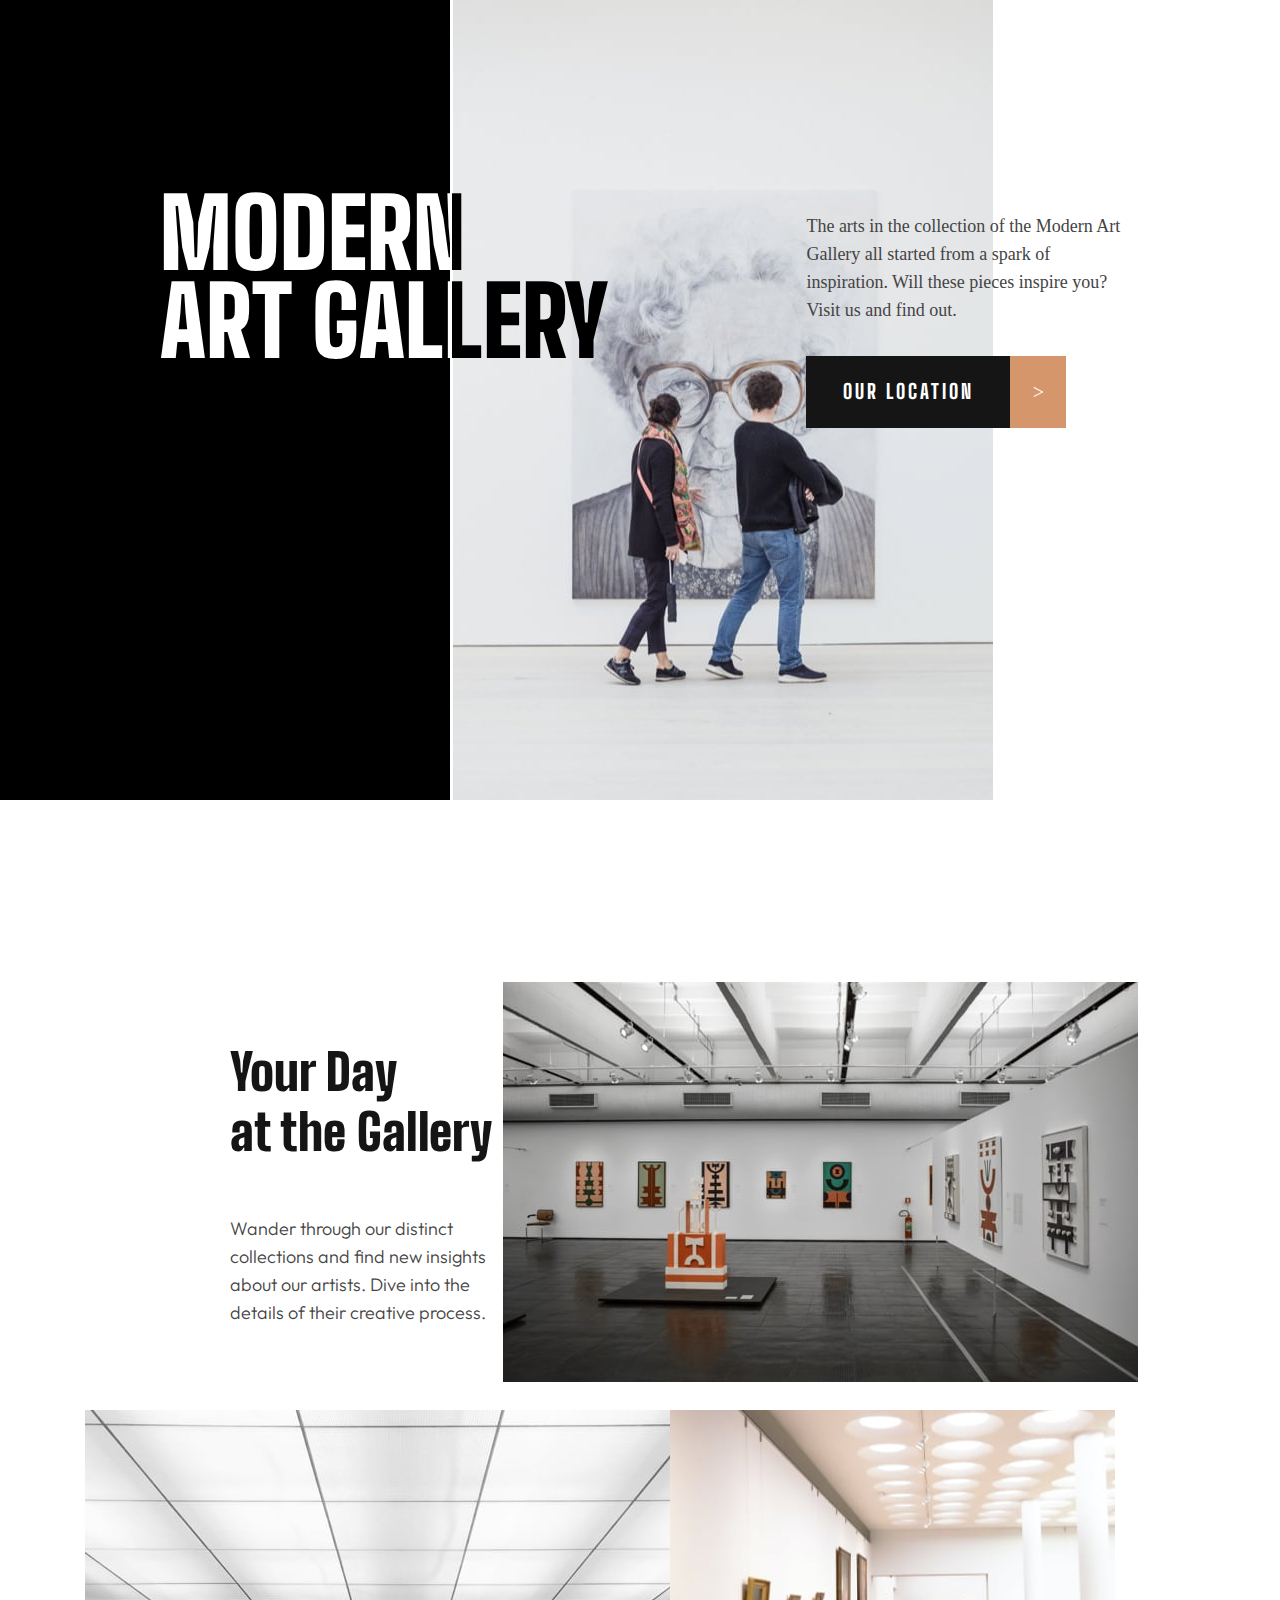
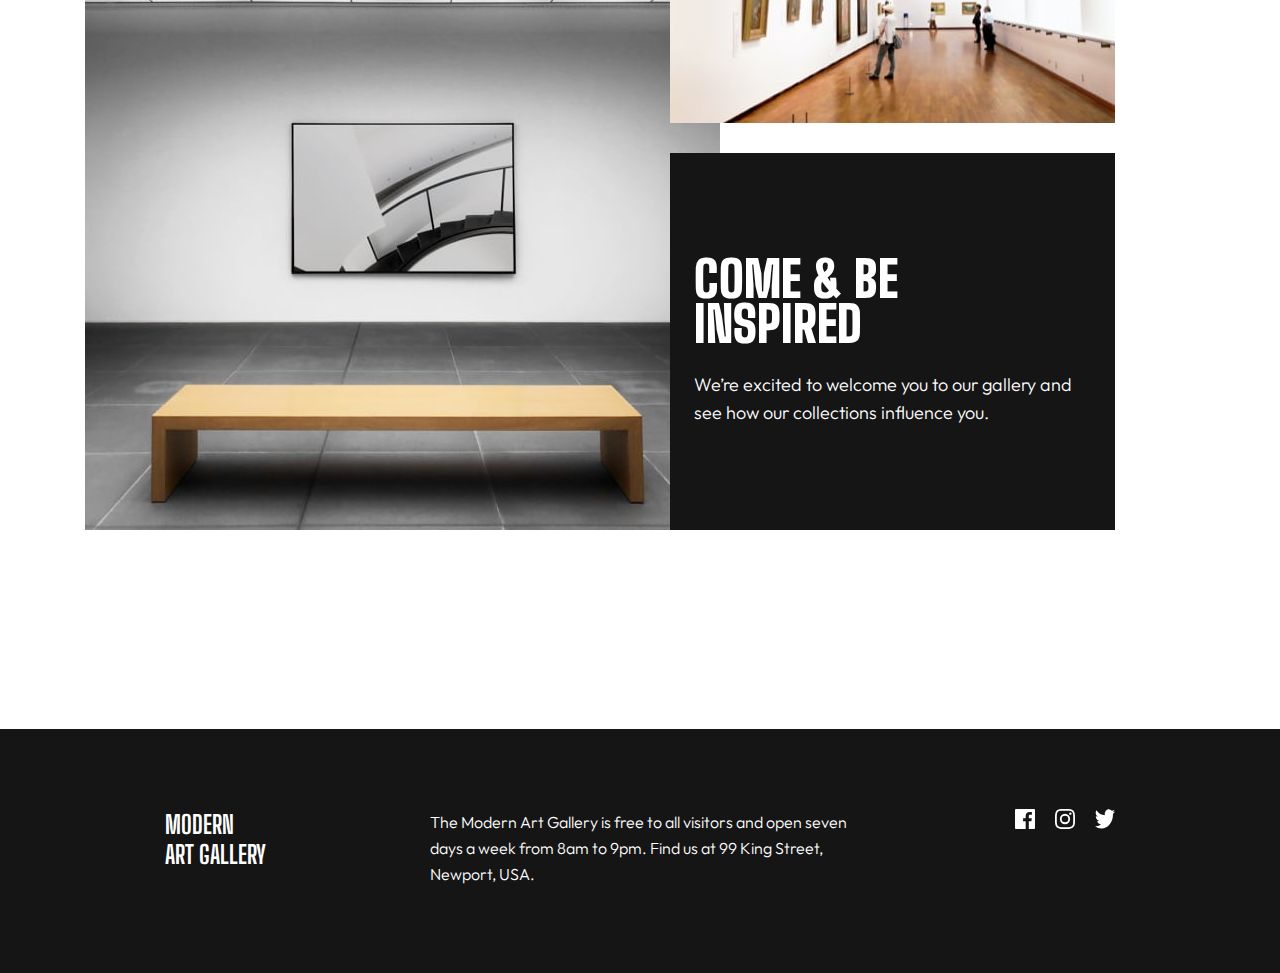
<file: index.html>
<!DOCTYPE html>
<html lang="en">
<head>
  <meta charset="UTF-8">
  <meta http-equiv="X-UA-Compatible" content="IE=edge">
  <meta name="viewport" content="width=device-width, initial-scale=1.0">
  <link rel="stylesheet" href="mobile.css">
  <link rel="stylesheet" href="tablet.css">
  <link rel="stylesheet" href="desktop.css">
  <title>art gallery</title>
</head>
<body>

  <div class="background-with-image"></div>

  <img class="img-hero" src="img/mobile/image-hero.jpg" alt="two person looking to a picture">
  <img class="img-hero-tablet" src="img/tablet/image-hero.jpg" alt="two person looking to a picture">
  <img class="img-hero-desktop" src="img/desktop/image-hero.jpg" alt="two person looking to a picture">

  <div class="title-one">
      MODERN <br> ART GALLERY
  </div>

  <header> 

     <div class="title">
      <h1>
        MODERN <br> ART GALLERY
      </h1>
    </div>

    <div class="header-paragraph">
      <P>
        The arts in the collection of the Modern Art Gallery all started from a
        spark of inspiration. Will these pieces inspire you? Visit us and find
        out.
      </P>
    </div>
    
    <div class="location-button">
      <a href="location.html">
        <span class="location">OUR LOCATION</span> 
        <span class="excess"> > </span>
      </a>
    </div>   

  </header>

  <div class="grid-conteiner">
    
    <div class="box-one ">
      <img class="box-one-mobile" src="img/mobile/image-grid-1.jpg" alt="in large gallery standing women
      alone">
      <img class="box-one-tablet" src="img/tablet/image-grid-1.jpg" alt="in large gallery standing women
      alone">
      <img class="box-one-desktop" src="img/desktop/image-grid-1.jpg" alt="in large gallery standing women
      alone">
    </div>

    <div class="box-two ">  
        <h1>
          Your Day <br> at the Gallery
        </h1>
      
      <p>
        Wander through our distinct collections and find new insights about
        our artists. Dive into the details of their creative process.
      </p>
    </div>

    <div class="box-three ">
      <img class="box-three-mobile" src="img/mobile/image-grid-2.jpg" alt="chair and painting">
      <img class="box-three-tablet"  src="img/tablet/image-grid-2.jpg" alt="chair and painting">
      <img class="box-three-desktop"  src="img/desktop/image-grid-2.jpg" alt="chair and painting">
    </div>

    <div class="box-four ">
      <img class="box-four-mobile" src="img/mobile/image-grid-3.jpg" alt="large museum">
      <img class="box-four-tablet" src="img/tablet/image-grid-3.jpg" alt="large museum">
      <img class="box-four-desktop" src="img/desktop/image-grid-3.jpg" alt="large museum">
    </div>

    <div class="box-five ">
      <h1>
        COME & BE <br> INSPIRED
      </h1>

      <p>
        We’re excited to welcome you to our gallery and see how our
        collections influence you.
      </p>
    </div>

  </div>

  <footer>

    <h1>
      MODERN <br> ART GALLERY
    </h1>

    <p>
      The Modern Art Gallery is free to all visitors and open seven days a
      week from 8am to 9pm. Find us at 99 King Street, Newport, USA.
    </p>

    <div class="footer-icon">
      <img src="img/icon-facebook.svg" alt="facebook icon">

      <img src="img/icon-instagram.svg" alt="instagram icon">

      <img src="img/icon-twitter.svg" alt="twitter icon">
    </div>

  </footer>


  
</body>
</html>
</file>
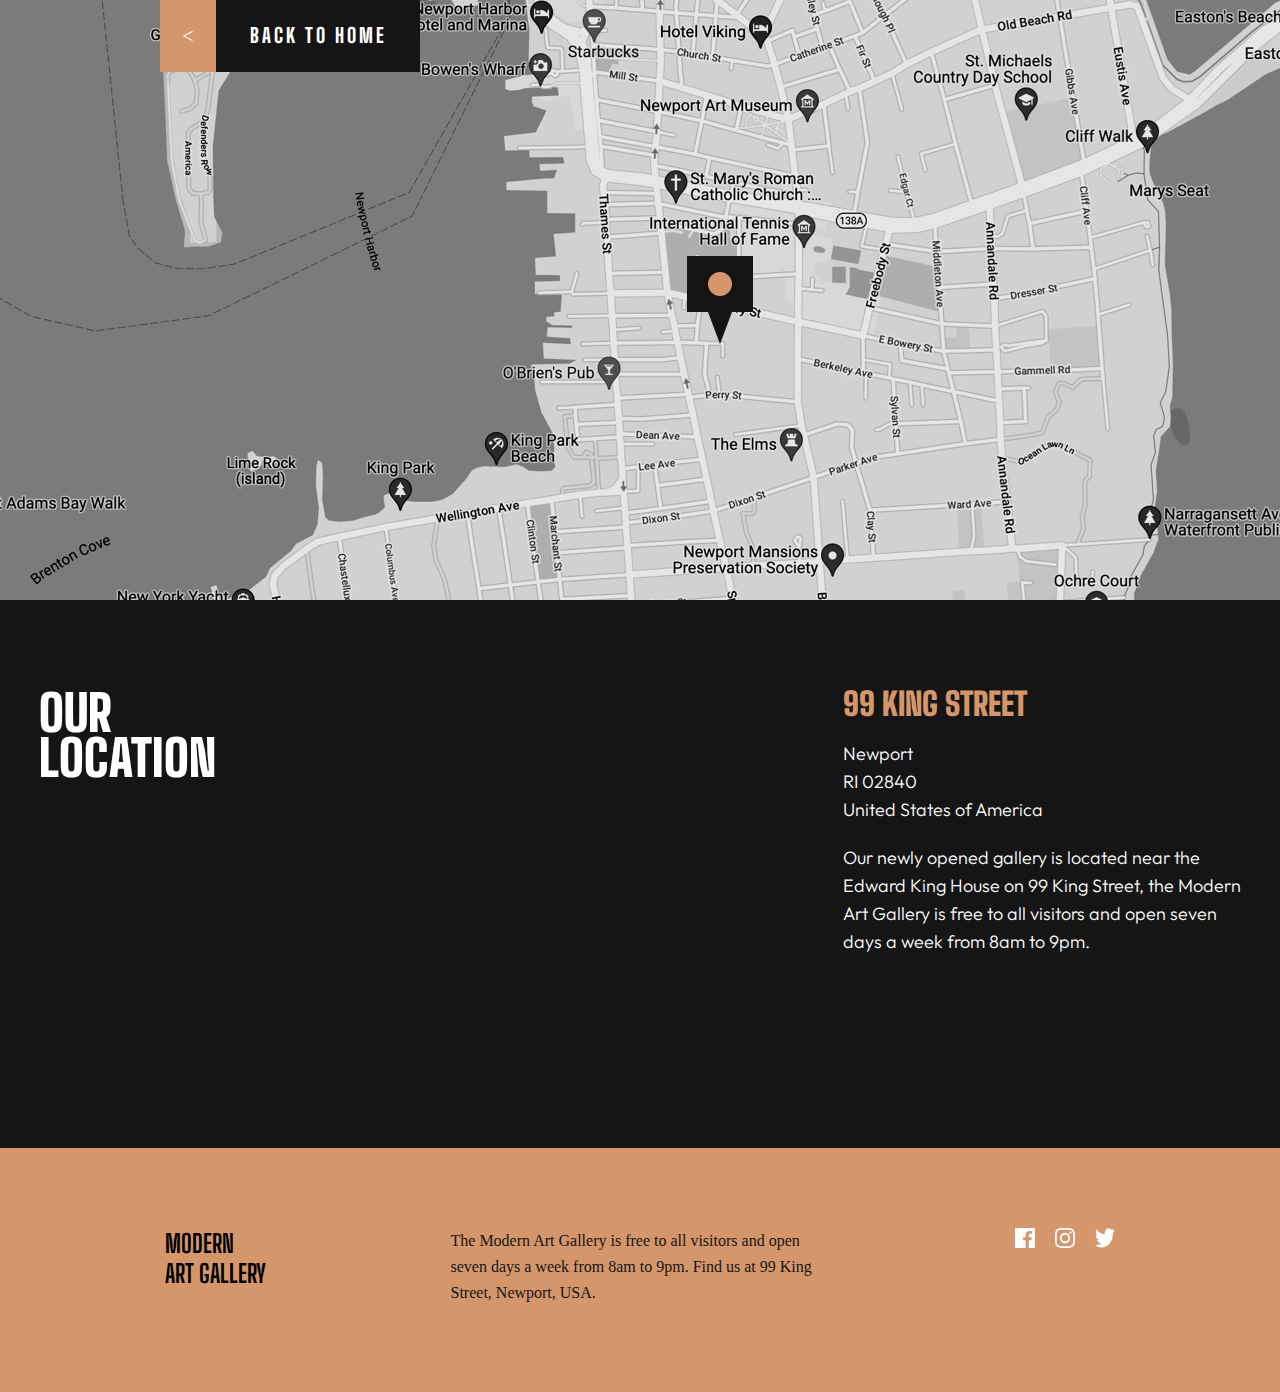
<file: location.html>
<!DOCTYPE html>
<html lang="en">
<head>
  <meta charset="UTF-8">
  <meta http-equiv="X-UA-Compatible" content="IE=edge">
  <meta name="viewport" content="width=device-width, initial-scale=1.0">
  <link rel="stylesheet" href="locationformobile.css">
  <link rel="stylesheet" href="locationfortablet.css">
  <link rel="stylesheet" href="locationfordesktop.css">
  <title>location</title>
</head>
<body>

  <img class="map-mobile" src="img/mobile/image-map.png" alt="map">
  <img class="map-tablet" src="img/tablet/image-map.png" alt="map">
  <img class="map-desktop" src="img/desktop/image-map.png" alt="map">

  <div class="info">

    <div class="box">
      <h1>OUR LOCATION</h1>
    </div>

    <div class="box-one">

      <div>
        <h3>99 KING STREET</h3>
      </div>

      <div>
        <p>
          Newport <br>
          RI 02840 <br>
          United States of America
        </p>
      </div>
      
      <div>
        <p> 
          Our newly opened gallery is located near the Edward King House on 99
          King Street, the Modern Art Gallery is free to all visitors and open
          seven days a week from 8am to 9pm.
        </p>
      </div>

    </div>

  </div>

  <footer>

    <h4>MODERN <br> ART GALLERY</h4>

    <p>
      The Modern Art Gallery is free to all visitors and open seven days a
      week from 8am to 9pm. Find us at 99 King Street, Newport, USA.
    </p>

    <div class="footer-icon">
      <img src="img/icon-facebook.svg" alt="facebook icon">
      <img src="img/icon-instagram.svg" alt="instagram icon">
      <img src="img/icon-twitter.svg" alt="twitter icon">
    </div>

  </footer>

  <div class="back-button">
    <a href="index.html">
      <div class="excess"><</div>
      <h2 class="back">BACK TO HOME</h2>
    </a>
  </div>
  
</body>
</html>
</file>
<file: mobile.css>
@import url('https://fonts.googleapis.com/css2?family=Big+Shoulders+Display:wght@900&display=swap');
@import url('https://fonts.googleapis.com/css2?family=Outfit:wght@300&display=swap');
@import url('https://fonts.googleapis.com/css2?family=Big+Shoulders+Display:wght@800&display=swap');


* {
  box-sizing: border-box;
  padding: 0;
  margin: 0; 
}

body {
  font-size: 10px;
}

.img-hero-tablet {
  display: none;
}

.img-hero-desktop {
  display: none;
}

.box-one-tablet {
  display: none;
}

.box-one-desktop {
  display: none;
}

.box-three-tablet {
  display: none;
}

.box-three-desktop {
  display: none;
}

.box-four-tablet {
  display: none;
}

.box-four-desktop {
  display: none;
}

.title-one {
  display: none;
}




.img-hero {
  display: block;
  margin: 0 auto;
}

header{
  padding: 0 16px;
}

.title {
  margin-top: 32px;
}

.title h1 {
  font-family:'Big Shoulders Display'; 
  display: inline-block;
  font-size: 6em;
  font-weight: 900;
  line-height: 55px;
}

.header-paragraph {
  margin-top: 32px;
  margin-bottom: 32px;
  width: 320px;
  height: 112px;
}

.header-paragraph p {
  font-style: 'outfit';
  color: #444444;
  font-size: 1.8em;
  font-weight: 300;
  line-height: 28px;
}

a {
  text-decoration: none;
  display: flex;
  
}


.location {
  font-family:'Big Shoulders Display'; 
  width: 204px;
  height: 72px;
  background-color: #151515;
  display: flex;
  justify-content: center;
  align-items: center;
  font-size: 2em;
  font-weight: 800;
  line-height: 23.94px;
  color: white;
  letter-spacing: 3px;
  transition: 0.5s;
}

.location:hover {
  background-color:#D5966C
}


.excess {
  background-color: #D5966C;
  color: white;
  width: 56px;
  height: 72px;
  font-size: 2em;
  display: flex;
  justify-content: center;
  align-items: center;
}

.grid-conteiner {
  padding: 0 16px;
  margin-top: 120px;
  display: grid;
  grid-gap: 16px;
  grid-template-rows: 6;
  justify-items: center;

}

.box-two {
  width: 343px;
}

.box-two h1 {
  display: inline-block;
  font-family:'Big Shoulders Display'; 
  font-size: 5em;
  font-weight: 900;
  line-height: 45px;
  color: #151515;
}

.box-two p {
  font-family: 'outfit';
  color: #444444;
  font-size: 1.8em;
  font-weight: 300;
  line-height: 28px;
  margin-top: 21px;
}

.box-five {
  background-color: #151515;
  height: 293px;
  padding: 0 24px;
  display: flex;
  flex-direction: column;
  justify-content: center;
  width: 343px;
}

.box-five h1 {
  display: inline-block;
  font-family:'Big Shoulders Display'; 
  font-size: 5em;
  font-weight: 900;
  line-height: 45px;
  color: #FFFFFF;
}

.box-five p {
  font-family: 'outfit';
  font-size: 1.8em;
  font-weight: 300;
  line-height: 28px;
  color: #FFFFFF;
  margin-top: 24px;
}

footer {
  margin-top: 120px;
  height: 336px;
  background-color: #151515;
  display: flex;
  flex-direction: column;
  justify-content: space-evenly;
  padding: 0 32px;
}

footer h1 {
  font-family:'Big Shoulders Display';
  display: inline-block;
  font-size: 25px;
  color: #FFFFFF;
  width: 110.05px;
}

footer p {
  font-family: 'outfit';
  font-size: 1.6em;
  font-weight: 300;
  line-height: 26px;
  color: #FFFFFF;
  width: 316px;
}

.footer-icon {
  width: 100px;
  display: flex;
  justify-content: space-between;
}

.footer-icon img {
  cursor: pointer;
  transition: 0.5s;
}

.footer-icon img:hover {
  filter: invert(80%) sepia(6%) saturate(4757%) hue-rotate(323deg)
    brightness(370%) contrast(85%);
}
</file>
<file: tablet.css>
@media screen and (min-width: 750px) {
  .img-hero {
    display: none;
  }

  .img-hero-tablet {
    display: block;
  }

  .box-one-mobile {
    display: none;
  }

  .box-one-tablet {
    display: inline-block;
  }

  .box-three-mobile {
    display: none;
  }

  .box-three-tablet {
    display: inline-block;
  }

  .box-four-mobile {
    display: none;
  }

  .box-four-tablet {
    display: inline-block;
  }




  header {
    padding: 0;
    position: absolute;
    top: 20%;
    left: 50%;
  }

  .grid-conteiner {
    display: grid;
    grid-gap: 11px;
    grid-template-columns: repeat(12, 1fr);
    grid-template-rows: 398px 313px 396px;
    grid-template-areas: 
                      'a a a a a b b b b b b b'
                      'c c c c c c c d d d d d'
                      'c c c c c c c e e e e e';
  }

  .box-one {
    grid-area: b;
  }

  .box-two {
    grid-area: a;
    width: 200px;
  }

  .box-three {
    grid-area: c;
  }

  .box-four {
    grid-area: d;
  }

  .box-five {
    grid-area: e;
    height: 396px;
    width: 280px;
  }

  
 footer {
  padding: 56px 39px;
  height: 216px;
  flex-direction: row;
  align-items: flex-start;
  justify-content: space-between;
 }

 .footer-icon img {
  width: 20px;
  height: 20px;
 }
    

  

}
</file>
<file: desktop.css>
@media screen and (min-width: 1200px) {
  .img-hero-tablet {
    display: none;
  }

  .img-hero-desktop {
    display: inline-block;
  }

  .title {
    display: none;
  }

  .box-one-tablet {
    display: none;
  }

  .box-one-desktop {
    display: inline-block;
  }

  .box-three-tablet {
    display: none;
  }

  .box-three-desktop {
    display: inline-block;
  }

  .box-four-tablet {
    display: none;
  }

  .box-four-desktop {
    display: inline-block;
  }



  .title-one {
    display: block;
    font-family:'Big Shoulders Display'; 
    font-size: 9.6em;
    font-weight: 900;
    line-height: 88px;
    width: 585px;
    position: absolute;
    top: 189px;
    left: 160px;
    -webkit-background-clip: text;
    color: transparent;
    background-image: linear-gradient(90deg, white 50%, black 50%);
  }

  .background-with-image {
    width: 450px;
    height: 800px;
    display: inline-block;
    margin-left: 0px;
    position: relative;
    background-color: black;
  }

  header {
    left: 63%;
  }

  .grid-conteiner {
    padding: 0 165px;
    margin-top: 180px;
    grid-gap: 30px;
  }

  .box-two h1 {
    width: 290px;
    line-height: 60px;
    margin-top: 60px;
    margin-bottom: 32px;
  }

  .box-two p {
    width: 290px;
  }

  .box-five  {
    width: 445px;
    height: 377px;
  }

  footer {
    margin-top: 180px;
    height: 244px;
    padding: 80px 165px;
  }

  footer p {
    width: 430px;
  }


}
</file>
<file: locationformobile.css>
@import url('https://fonts.googleapis.com/css2?family=Big+Shoulders+Display:wght@900&display=swap');
@import url('https://fonts.googleapis.com/css2?family=Outfit:wght@300&display=swap');
@import url('https://fonts.googleapis.com/css2?family=Big+Shoulders+Display:wght@800&display=swap');

* {
  box-sizing: border-box;
  padding: 0;
  margin: 0;
}

.map-tablet {
  display: none;
}

.map-desktop {
  display: none;
}

body {
  font-size: 10px;
}

.map-mobile {
  display: block;
  margin: 0 auto;
}

.info {
  background-color: #151515;
  min-width: 375px;
  height: 493px;
  padding: 16px;
}

.box-one{
  height: 352px;
  display: flex;
  flex-direction: column;
  justify-content: space-evenly;
}

.box {
  height: 95px;
  display: flex;
  align-items: center;
}

.box h1 {
  font-family:'Big Shoulders Display'; 
  display: inline-block;
  color: #FFFFFF;
  font-size: 5em;
  font-weight: 900;
  line-height: 45px;
}

.info h3 {
  font-family:'Big Shoulders Display';
  display: inline-block;
  color: #D5966C;
  font-size: 3.2em;
  font-weight: 900;
  line-height: 32px;
}

.info p {
  font-family: 'outfit';
  color: #FFFFFF;
  font-size: 1.8em;
  font-weight: 300;
  line-height: 28px;
  width: 343px;
}

footer {
  min-width: 375px;
  height: 336px;
  background-color: #D5966C;
  padding: 0 32px;
  display: flex;
  flex-direction: column;
  justify-content: space-evenly;
}

footer h4 {
  font-family:'Big Shoulders Display';
  display: inline-block;
  font-size: 2.5em;
  }

footer p {
  font-family: 'autfit';
  font-size: 1.6em;
  font-weight: 300;
  line-height: 26px;
  color: #151515;
  width: 310px;
}

.footer-icon {
  display: flex;
  justify-content: space-between;
  width: 100px;
}

.footer-icon img {
  cursor: pointer;
  transition: 0.5s;
}

.footer-icon img:hover {
  filter: invert(100%);
}

.back-button {
  position: absolute;
  top: 0;
  left: 0;
}

a {
  text-decoration: none;
  display: flex;
}

.excess {
  width: 56px;
  height: 72px;
  background-color: #D5966C;
  color: #FFFFFF;
  font-size: 2em;
  display: flex;
  justify-content: center;
  align-items: center;
}

.back {
  font-family:'Big Shoulders Display'; 
  width: 204px;
  height: 72px;
  background-color: #151515;
  display: flex;
  justify-content: center;
  align-items: center;
  font-size: 2em;
  font-weight: 800;
  line-height: 23.94px;
  color: white;
  letter-spacing: 3px;
  transition: 0.5s;
}

.back:hover {
  background-color: #D5966C;
}
</file>
<file: locationfortablet.css>
@media screen and (min-width: 750px) {
    .map-mobile {
      display: none;
    }

    .map-tablet {
      display: block;
      margin: 0 auto;
    }

    .info {
      padding: 88px 39px;
      min-width: 768px; 
      height: 436px;
      display: flex;
      flex-direction: row;
      justify-content: space-between;
    }

    .box {
      width: 223px;
    }

    .info p {
      width: 398px;
    }

    .box-one {
      height: 268px;
      justify-content: space-between;
    }

    footer {
      min-width: 768px;
      height: 216px;
      flex-direction: row;
      justify-content: space-between;
      align-items: flex-start;
      padding: 56px 39px;
    }

    footer p {
      width: 281px;
    }

    .footer-icon img {
      width: 20px;
      height: 20px;
    }

    .back-button {
      left: 35px;
    }

  
  }
</file>
<file: locationfordesktop.css>
@media screen and (min-width: 1200px) {
  .map-tablet {
    display: none;
  }

  .map-desktop {
    display:block;
    margin: 0 auto;
  }

  .info {
    min-width: 1200px;
    height: 548px;
  }

  footer {
    min-width: 1200px;
    height: 244px; 
    padding: 80px 165px;
  }

  footer p {
    width: 380px;
  }

  .back-button {
    left: 160px;
  }
}
</file>
